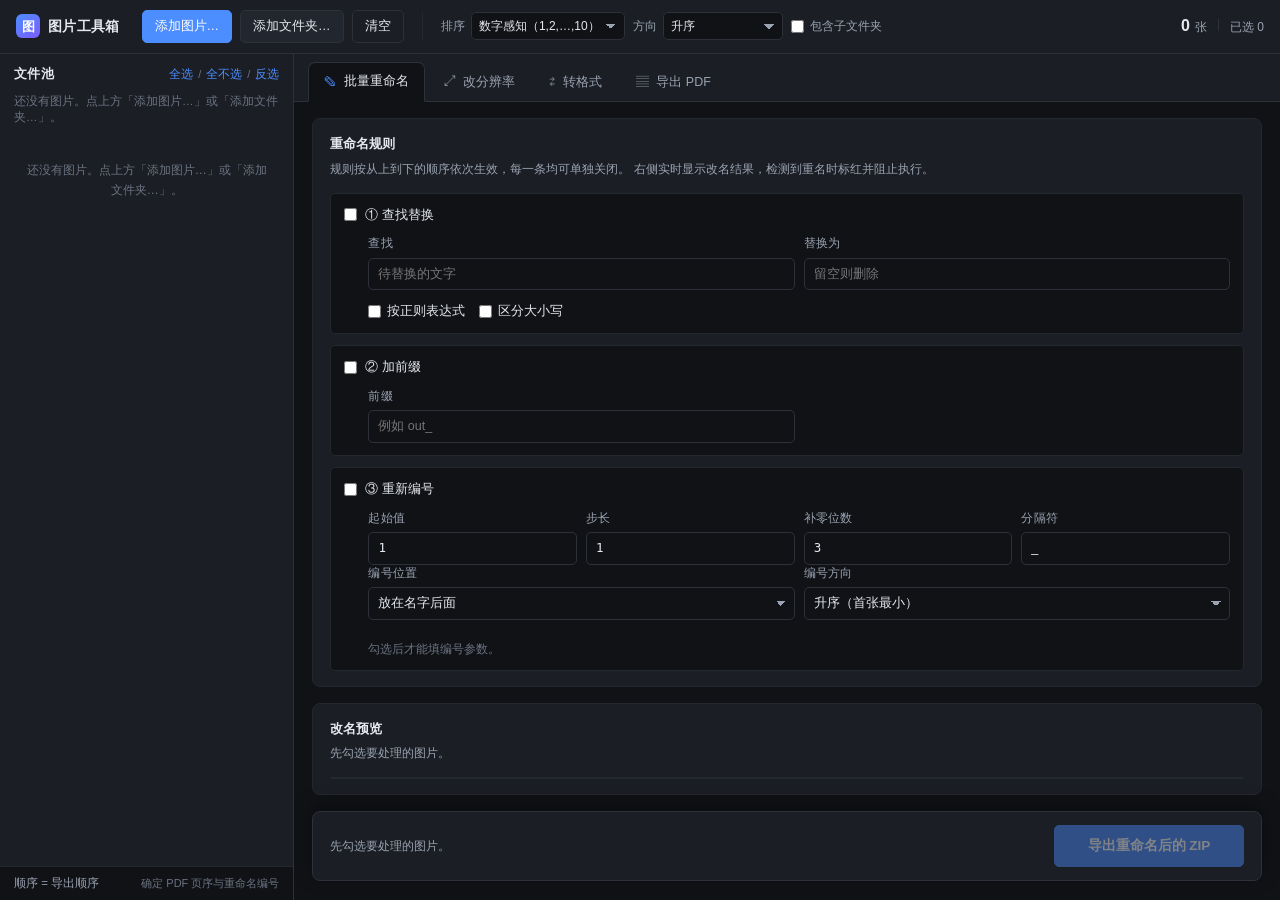
<file: index.html>
<!DOCTYPE html>
<html lang="zh-CN">
<head>
<meta charset="utf-8">
<meta name="viewport" content="width=device-width, initial-scale=1">
<title>图片工具箱 · 重命名 / 改分辨率 / 转格式 / 导出 PDF</title>
<link rel="stylesheet" href="css/style.css">
</head>
<body>

<header class="topbar">
  <div class="brand">
    <span class="brand-mark">图</span>
    <span class="brand-text">图片工具箱</span>
  </div>

  <div class="topbar-actions">
    <button id="btn-add-files" class="btn btn-primary" type="button">添加图片…</button>
    <button id="btn-add-folder" class="btn" type="button">添加文件夹…</button>
    <button id="btn-clear" class="btn btn-ghost" type="button">清空</button>
  </div>

  <div class="topbar-sort">
    <label class="field-inline">
      <span class="field-label">排序</span>
      <select id="sel-sort" class="input input-sm">
        <option value="natural">数字感知（1,2,…,10）</option>
        <option value="lex">字典序</option>
        <option value="manual">手动排序</option>
      </select>
    </label>
    <label class="field-inline">
      <span class="field-label">方向</span>
      <select id="sel-order" class="input input-sm">
        <option value="asc">升序</option>
        <option value="desc">降序</option>
      </select>
    </label>
    <label class="check-inline" title="勾选后，添加文件夹时将同时导入子文件夹中的图片">
      <input type="checkbox" id="chk-recursive">
      <span>包含子文件夹</span>
    </label>
  </div>

  <div class="topbar-stat">
    <span id="stat-count" class="stat-strong">0</span>
    <span class="stat-dim">张</span>
    <span class="stat-sep"></span>
    <span id="stat-selected" class="stat-dim">已选 0</span>
  </div>
</header>

<!-- 隐藏的原生文件选择控件：纯下载模式，全程不碰磁盘 -->
<input type="file" id="file-picker" accept="image/*,.png,.jpg,.jpeg,.webp,.bmp,.gif" multiple hidden>
<input type="file" id="folder-picker" webkitdirectory directory multiple hidden>

<main class="workspace">

  <!-- ── 左栏：文件池（四个分区共用同一批图） ──────────────────── -->
  <aside class="panel panel-pool">
    <div class="panel-head">
      <h2 class="panel-title">文件池</h2>
      <div class="panel-head-actions">
        <button id="btn-select-all" class="link-btn" type="button">全选</button>
        <span class="link-sep">/</span>
        <button id="btn-select-none" class="link-btn" type="button">全不选</button>
        <span class="link-sep">/</span>
        <button id="btn-select-invert" class="link-btn" type="button">反选</button>
      </div>
    </div>

    <div class="panel-subhead">
      <span id="pool-hint" class="hint">还没有图片。点上方「添加图片…」或「添加文件夹…」。</span>
      <button id="btn-reset-order" class="link-btn is-hidden" type="button">还原排序</button>
    </div>

    <div class="pool-list" id="pool-list" tabindex="0" aria-label="图片列表，可拖动 ≡ 或按上下方向键调整顺序"></div>

    <div class="panel-foot">
      <span class="foot-label">顺序 = 导出顺序</span>
      <span class="foot-dim">确定 PDF 页序与重命名编号</span>
    </div>
  </aside>

  <!-- ── 右侧：四个互不干扰的功能分区 ──────────────────────────── -->
  <section class="panel panel-main">

    <nav class="tabs" role="tablist">
      <button class="tab is-active" type="button" role="tab" data-tab="shell">
        <span class="tab-icon">✎</span><span class="tab-name">批量重命名</span>
      </button>
      <button class="tab" type="button" role="tab" data-tab="resize">
        <span class="tab-icon">⤢</span><span class="tab-name">改分辨率</span>
      </button>
      <button class="tab" type="button" role="tab" data-tab="format">
        <span class="tab-icon">⇄</span><span class="tab-name">转格式</span>
      </button>
      <button class="tab" type="button" role="tab" data-tab="pdf">
        <span class="tab-icon">▤</span><span class="tab-name">导出 PDF</span>
      </button>
      <div class="tab-hint" id="tab-hint"></div>
    </nav>

    <div class="tab-body">

      <!-- ═══ 分区一：批量重命名 ═══════════════════════════════ -->
      <div class="tab-panel is-active" data-panel="shell">
        <div class="sec">
          <h3 class="sec-title">重命名规则</h3>
          <p class="sec-desc">
            规则按从上到下的顺序依次生效，每一条均可单独关闭。
            右侧实时显示改名结果，检测到重名时标红并阻止执行。
          </p>

          <div class="rule">
            <label class="check-inline rule-head">
              <input type="checkbox" id="rn-replace-on">
              <span class="rule-name">① 查找替换</span>
            </label>
            <div class="rule-body">
              <div class="grid-2">
                <label class="field">
                  <span class="field-label">查找</span>
                  <input type="text" id="rn-find" class="input" placeholder="待替换的文字">
                </label>
                <label class="field">
                  <span class="field-label">替换为</span>
                  <input type="text" id="rn-replace" class="input" placeholder="留空则删除">
                </label>
              </div>
              <div class="radio-row">
                <label class="radio-pill"><input type="checkbox" id="rn-regex"><span>按正则表达式</span></label>
                <label class="radio-pill"><input type="checkbox" id="rn-case"><span>区分大小写</span></label>
              </div>
            </div>
          </div>

          <div class="rule">
            <label class="check-inline rule-head">
              <input type="checkbox" id="rn-prefix-on">
              <span class="rule-name">② 加前缀</span>
            </label>
            <div class="rule-body">
              <div class="grid-2">
                <label class="field">
                  <span class="field-label">前缀</span>
                  <input type="text" id="rn-prefix" class="input" placeholder="例如 out_">
                </label>
              </div>
            </div>
          </div>

          <div class="rule">
            <label class="check-inline rule-head">
              <input type="checkbox" id="rn-number-on">
              <span class="rule-name">③ 重新编号</span>
            </label>
            <div class="rule-body">
              <div class="grid-4">
                <label class="field">
                  <span class="field-label">起始值</span>
                  <input type="number" id="rn-start" class="input" value="1" min="0">
                </label>
                <label class="field">
                  <span class="field-label">步长</span>
                  <input type="number" id="rn-step" class="input" value="1" min="1">
                </label>
                <label class="field">
                  <span class="field-label">补零位数</span>
                  <input type="number" id="rn-pad" class="input" value="3" min="1" max="12">
                </label>
                <label class="field">
                  <span class="field-label">分隔符</span>
                  <input type="text" id="rn-sep" class="input" value="_">
                </label>
              </div>
              <div class="grid-2">
                <label class="field">
                  <span class="field-label">编号位置</span>
                  <select id="rn-pos" class="input">
                    <option value="suffix">放在名字后面</option>
                    <option value="prefix">放在名字前面</option>
                  </select>
                </label>
                <label class="field">
                  <span class="field-label">编号方向</span>
                  <select id="rn-order" class="input">
                    <option value="asc">升序（首张最小）</option>
                    <option value="desc">降序（首张最大）</option>
                  </select>
                </label>
              </div>
              <p class="sec-hint" id="rn-number-preview"></p>
            </div>
          </div>
        </div>

        <div class="sec">
          <h3 class="sec-title">改名预览</h3>
          <p class="sec-desc" id="rn-summary">先勾选要处理的图片。</p>
          <div class="rename-preview" id="rn-preview"></div>
        </div>

        <div class="run-bar">
          <div class="run-status" id="rn-status">先勾选要处理的图片。</div>
          <button class="btn btn-run" type="button" id="rn-run" disabled>导出重命名后的 ZIP</button>
        </div>
      </div>

      <!-- ═══ 分区二：改分辨率 ═════════════════════════════════ -->
      <div class="tab-panel" data-panel="resize">
        <div class="sec">
          <h3 class="sec-title">缩放方式</h3>
          <p class="sec-desc">
            仅可填写一个方向，另一方向按原比例计算——因此输出的宽高比必然与原图一致，不会发生拉伸变形。
          </p>

          <div class="radio-row">
            <label class="radio-pill">
              <input type="radio" name="rs-mode" value="width" checked><span>按宽度</span>
            </label>
            <label class="radio-pill">
              <input type="radio" name="rs-mode" value="height"><span>按高度</span>
            </label>
            <label class="radio-pill">
              <input type="radio" name="rs-mode" value="percent"><span>按百分比</span>
            </label>
          </div>

          <div class="input-row rs-value-row">
            <input type="number" id="rs-value" class="input" value="1920" min="1">
            <span class="unit-tag" id="rs-unit">px</span>
          </div>

          <div class="preset-row" id="rs-presets"></div>

          <p class="sec-hint" id="rs-hint"></p>

          <label class="check-block">
            <input type="checkbox" id="rs-upscale">
            <span class="check-text">允许将小于目标的图片放大</span>
          </label>
          <p class="sec-hint">默认关闭：将 800px 的图片放大到 1920px 只会降低清晰度，故保持原尺寸。</p>
        </div>

        <div class="run-bar">
          <div class="run-status" id="rs-status">先勾选要处理的图片。</div>
          <button class="btn btn-run" type="button" id="rs-run" disabled>导出缩放后的 ZIP</button>
        </div>
      </div>

      <!-- ═══ 分区三：转格式 ═══════════════════════════════════ -->
      <div class="tab-panel" data-panel="format">
        <div class="sec">
          <h3 class="sec-title">输出格式</h3>
          <div class="preset-row" id="fm-formats"></div>

          <label class="field fm-quality">
            <span class="field-label">质量</span>
            <div class="input-row">
              <input type="number" id="fm-quality" class="input" value="92" min="1" max="100">
              <span class="unit-tag">%</span>
            </div>
          </label>
          <p class="sec-hint" id="fm-hint"></p>
        </div>

        <div class="sec">
          <h3 class="sec-title">文件后缀</h3>
          <label class="check-block">
            <input type="checkbox" id="fm-keep-ext" checked>
            <span class="check-text">自动把后缀换成新格式（.jpg / .png / .webp）</span>
          </label>
          <p class="sec-hint">关闭后，ZIP 中的文件名保持原后缀，内容仍为转换后的格式。</p>
        </div>

        <div class="run-bar">
          <div class="run-status" id="fm-status">先勾选要处理的图片。</div>
          <button class="btn btn-run" type="button" id="fm-run" disabled>导出转换后的 ZIP</button>
        </div>
      </div>

      <!-- ═══ 分区四：导出 PDF ═════════════════════════════════ -->
      <div class="tab-panel" data-panel="pdf">
        <div class="sec">
          <h3 class="sec-title">合并为 PDF</h3>
          <p class="sec-desc">
            一图一页，<strong>页面尺寸 = 图片像素尺寸</strong>（1 像素 = 1 点），与原 png2pdf 的输出一致。
            页序即左栏列表的顺序。
          </p>

          <div class="notice">
            <strong>此处导出的是原图</strong>，不受「改分辨率」「转格式」两个分区的影响——四个分区互不干扰。
            所有图片均先解码，再重新编码为<strong>基线 JPEG</strong> 后内嵌：该路径的 PDF 兼容性最佳，
            可规避自行解析 PNG 时引入的风险。代价是 JPEG 有轻微画质损失。
          </div>

          <label class="check-block">
            <input type="checkbox" id="pdf-uniform" checked>
            <span class="check-text">统一页面宽度：均按最宽一张的宽度等比缩放</span>
          </label>
          <p class="sec-hint" id="pdf-uniform-hint">
            勾选后各页等宽，窄图放大、宽图保持不变，均不会变形。取消勾选则每页各按自身的原图尺寸。
          </p>

          <label class="field">
            <span class="field-label">输出文件名</span>
            <div class="input-row">
              <input type="text" id="pdf-name" class="input" placeholder="留空则自动命名">
              <span class="ext-tag">.pdf</span>
            </div>
          </label>

          <label class="check-block">
            <input type="checkbox" id="pdf-stamp" checked>
            <span class="check-text">自动命名时带上时间戳</span>
          </label>
          <p class="sec-hint" id="pdf-name-hint">仅影响上方输入框留空时的自动命名；已填写文件名时以填写内容为准。</p>
        </div>

        <div class="sec">
          <h3 class="sec-title">将写入的页面</h3>
          <p class="sec-desc" id="pdf-summary">先勾选要合并的图片。</p>
          <div class="page-list" id="pdf-pages"></div>
        </div>

        <div class="run-bar">
          <div class="run-status" id="pdf-status">先勾选要合并的图片。</div>
          <button class="btn btn-run" type="button" id="pdf-run" disabled>合并为 PDF</button>
        </div>
      </div>

    </div><!-- /tab-body -->

    <div class="progress-wrap is-hidden" id="progress-wrap">
      <div class="progress-bar"><div class="progress-fill" id="progress-fill"></div></div>
      <div class="progress-meta">
        <span id="progress-text" class="progress-text">准备中…</span>
        <button id="btn-cancel" class="btn btn-ghost btn-xs" type="button">取消</button>
      </div>
    </div>

    <div id="result-box" class="result-box is-hidden"></div>

  </section>
</main>

<div class="toast-host" id="toast-host" aria-live="polite"></div>

<!-- 基础工具：无依赖，必须先加载 -->
<script src="js/util.js"></script>
<script src="js/pdfwriter.js"></script>
<script src="js/zipwriter.js"></script>
<!-- 业务模块 -->
<script src="js/state.js"></script>
<script src="js/rename.js"></script>
<script src="js/transform.js"></script>
<script src="js/worker-source.js"></script>
<script src="js/workerhost.js"></script>
<script src="js/pdf.js"></script>
<script src="js/pool.js"></script>
<script src="js/sections.js"></script>
<script src="js/exporter.js"></script>
<script src="js/app.js"></script>
</body>
</html>
</file>
<file: css/style.css>
/* ============================================================
   图片工具箱 · 深色三栏工作台
   纯 CSS，无框架、无外链字体，离线可用
   ============================================================ */

:root {
  --bg:          #14161a;
  --bg-panel:    #1b1e24;
  --bg-sunken:   #101216;
  --bg-raised:   #22262e;
  --bg-hover:    #2a2f38;
  --bg-active:   #313846;

  --border:      #2c313a;
  --border-soft: #24282f;
  --border-focus:#4c8dff;

  --text:        #e6e9ef;
  --text-dim:    #9aa3b2;
  --text-faint:  #6b7382;

  --accent:      #4c8dff;
  --accent-hi:   #6ba1ff;
  --accent-dim:  #2b4d8a;
  --ok:          #3fbf7f;
  --warn:        #e0a33e;
  --danger:      #ef5f5f;

  --radius:      8px;
  --radius-sm:   5px;
  --shadow:      0 8px 28px rgba(0, 0, 0, .45);

  --mono: ui-monospace, "Cascadia Mono", Consolas, "SF Mono", Menlo, monospace;
  --sans: -apple-system, "Segoe UI", "Microsoft YaHei", "PingFang SC",
          "Hiragino Sans GB", Roboto, "Helvetica Neue", Arial, sans-serif;
}

* { box-sizing: border-box; }

html, body {
  height: 100%;
  margin: 0;
}

body {
  display: flex;
  flex-direction: column;
  background: var(--bg);
  color: var(--text);
  font: 13px/1.5 var(--sans);
  overflow: hidden;
  -webkit-font-smoothing: antialiased;
}

/* ── 顶部工具栏 ─────────────────────────────────────────────── */

.topbar {
  flex: 0 0 auto;
  display: flex;
  align-items: center;
  gap: 18px;
  padding: 10px 16px;
  background: var(--bg-panel);
  border-bottom: 1px solid var(--border);
}

.brand {
  display: flex;
  align-items: center;
  gap: 8px;
  padding-right: 4px;
}

.brand-mark {
  display: grid;
  place-items: center;
  width: 24px;
  height: 24px;
  border-radius: 6px;
  background: linear-gradient(140deg, var(--accent), #7c5cff);
  color: #fff;
  font-size: 13px;
  font-weight: 700;
}

.brand-text {
  font-size: 14px;
  font-weight: 600;
  letter-spacing: .3px;
  white-space: nowrap;
}

.topbar-actions,
.topbar-sort {
  display: flex;
  align-items: center;
  gap: 8px;
}

.topbar-sort {
  padding-left: 18px;
  border-left: 1px solid var(--border-soft);
}

.topbar-stat {
  margin-left: auto;
  display: flex;
  align-items: baseline;
  gap: 5px;
  white-space: nowrap;
}

.stat-strong { font-size: 16px; font-weight: 600; color: var(--text); }
.stat-dim    { color: var(--text-dim); font-size: 12px; }
.stat-sep    { width: 1px; height: 12px; background: var(--border); margin: 0 6px; }

/* ── 通用控件 ───────────────────────────────────────────────── */

.btn {
  appearance: none;
  border: 1px solid var(--border);
  background: var(--bg-raised);
  color: var(--text);
  font: inherit;
  font-size: 12.5px;
  padding: 6px 12px;
  border-radius: var(--radius-sm);
  cursor: pointer;
  white-space: nowrap;
  transition: background .12s, border-color .12s, color .12s;
}

.btn:hover:not(:disabled) { background: var(--bg-hover); border-color: #3a4150; }
.btn:active:not(:disabled) { background: var(--bg-active); }
.btn:disabled { opacity: .45; cursor: not-allowed; }

.btn-primary {
  background: var(--accent);
  border-color: var(--accent);
  color: #fff;
  font-weight: 500;
}
.btn-primary:hover:not(:disabled) { background: var(--accent-hi); border-color: var(--accent-hi); }

.btn-ghost { background: transparent; }
.btn-ghost:hover:not(:disabled) { background: var(--bg-hover); }

.btn-xs { padding: 3px 9px; font-size: 11.5px; }

.link-btn {
  appearance: none;
  border: 0;
  background: none;
  padding: 0;
  color: var(--accent);
  font: inherit;
  font-size: 12px;
  cursor: pointer;
}
.link-btn:hover { color: var(--accent-hi); text-decoration: underline; }
.link-btn.is-danger { color: var(--danger); }
.link-sep { color: var(--text-faint); font-size: 11px; }

.input {
  appearance: none;
  width: 100%;
  background: var(--bg-sunken);
  border: 1px solid var(--border);
  border-radius: var(--radius-sm);
  color: var(--text);
  font: inherit;
  font-size: 12.5px;
  padding: 6px 9px;
  transition: border-color .12s, box-shadow .12s;
}
.input:focus {
  outline: none;
  border-color: var(--border-focus);
  box-shadow: 0 0 0 2px rgba(76, 141, 255, .18);
}
.input:disabled { opacity: .5; cursor: not-allowed; }
.input-sm { padding: 4px 7px; font-size: 12px; }
.input[type="number"] { font-family: var(--mono); }

select.input {
  background-image: linear-gradient(45deg, transparent 50%, var(--text-dim) 50%),
                    linear-gradient(135deg, var(--text-dim) 50%, transparent 50%);
  background-position: calc(100% - 13px) 52%, calc(100% - 8px) 52%;
  background-size: 5px 5px, 5px 5px;
  background-repeat: no-repeat;
  padding-right: 24px;
  cursor: pointer;
}

.field { display: block; margin-bottom: 12px; }
.field:last-child { margin-bottom: 0; }

.field-label {
  display: block;
  margin-bottom: 5px;
  color: var(--text-dim);
  font-size: 11.5px;
  letter-spacing: .2px;
}

.field-inline {
  display: flex;
  align-items: center;
  gap: 6px;
}
.field-inline .field-label { margin: 0; white-space: nowrap; }
.field-inline .input { width: auto; min-width: 120px; }

.input-row { display: flex; align-items: stretch; gap: 6px; }
.input-row .input { flex: 1 1 auto; min-width: 0; }
.input-row .input-sm { flex: 0 0 auto; }

.field-hint {
  margin: 5px 0 0;
  color: var(--text-faint);
  font-size: 11.5px;
  line-height: 1.45;
}

.check-inline {
  display: inline-flex;
  align-items: center;
  gap: 6px;
  color: var(--text-dim);
  font-size: 12px;
  cursor: pointer;
  user-select: none;
}
.check-inline input { accent-color: var(--accent); margin: 0; cursor: pointer; }
.check-block { display: flex; align-items: center; gap: 7px; margin-bottom: 9px; }
.check-block:last-child { margin-bottom: 0; }
.check-block .check-text { color: var(--text); font-size: 12.5px; }

.radio-row { display: flex; flex-wrap: wrap; gap: 14px; }

.radio-pill {
  display: inline-flex;
  align-items: center;
  gap: 6px;
  font-size: 12.5px;
  color: var(--text);
  cursor: pointer;
  user-select: none;
}
.radio-pill input { accent-color: var(--accent); margin: 0; }
.radio-pill.is-disabled { opacity: .45; cursor: not-allowed; }

/* ── 工作区三栏 ─────────────────────────────────────────────── */

.workspace {
  flex: 1 1 auto;
  display: grid;
  grid-template-columns: minmax(250px, 23%) minmax(420px, 1fr);
  min-height: 0;
  overflow: hidden;
}

.panel {
  display: flex;
  flex-direction: column;
  min-width: 0;
  min-height: 0;
  background: var(--bg-panel);
  overflow: hidden;
}

.panel-pool   { border-right: 1px solid var(--border); }

.panel-head {
  flex: 0 0 auto;
  display: flex;
  align-items: center;
  gap: 8px;
  padding: 11px 14px 9px;
}

.panel-title {
  margin: 0;
  font-size: 12.5px;
  font-weight: 600;
  letter-spacing: .4px;
  color: var(--text);
}

.panel-head-actions { margin-left: auto; display: flex; gap: 5px; align-items: center; }
.panel-head-note { margin-left: auto; color: var(--text-faint); font-size: 11px; }

.panel-subhead {
  flex: 0 0 auto;
  display: flex;
  align-items: center;
  gap: 8px;
  padding: 0 14px 9px;
  min-height: 18px;
}

.hint { color: var(--text-faint); font-size: 11.5px; line-height: 1.4; }

.panel-foot {
  flex: 0 0 auto;
  display: flex;
  align-items: center;
  gap: 8px;
  padding: 8px 14px;
  border-top: 1px solid var(--border-soft);
  background: var(--bg-sunken);
}
.foot-label { color: var(--text-dim); font-size: 11.5px; }
.foot-dim   { color: var(--text-faint); font-size: 11px; margin-left: auto; }

.is-hidden { display: none !important; }

/* ── 左栏：文件池列表 ───────────────────────────────────────── */

.pool-list {
  flex: 1 1 auto;
  overflow-y: auto;
  overflow-x: hidden;
  padding: 0 8px 8px;
  outline: none;
}

.pool-list.is-dragover {
  background: rgba(76, 141, 255, .06);
  box-shadow: inset 0 0 0 1px var(--accent-dim);
}

.pool-empty {
  padding: 26px 14px;
  text-align: center;
  color: var(--text-faint);
  font-size: 12px;
  line-height: 1.7;
}

.pool-item {
  display: flex;
  align-items: center;
  gap: 8px;
  padding: 5px 7px;
  border-radius: var(--radius-sm);
  border: 1px solid transparent;
  cursor: default;
  user-select: none;
}
.pool-item:hover { background: var(--bg-hover); }
.pool-item.is-current { background: var(--bg-active); border-color: var(--accent-dim); }
.pool-item.is-off { opacity: .45; }
.pool-item.is-dragging { opacity: .4; }

.pool-item.is-drop-before { box-shadow: inset 0 2px 0 0 var(--accent); }
.pool-item.is-drop-after  { box-shadow: inset 0 -2px 0 0 var(--accent); }

.pool-check {
  flex: 0 0 auto;
  accent-color: var(--accent);
  margin: 0;
  cursor: pointer;
}

.pool-thumb {
  flex: 0 0 auto;
  width: 30px;
  height: 30px;
  border-radius: 4px;
  background: var(--bg-sunken);
  border: 1px solid var(--border-soft);
  object-fit: cover;
  display: block;
}

.pool-thumb-ph {
  display: grid;
  place-items: center;
  font-size: 9px;
  color: var(--text-faint);
  font-family: var(--mono);
  text-transform: uppercase;
}

.pool-main { flex: 1 1 auto; min-width: 0; }

.pool-name {
  font-size: 12px;
  color: var(--text);
  white-space: nowrap;
  overflow: hidden;
  text-overflow: ellipsis;
}

.pool-name.is-renamed { color: var(--accent-hi); }

.pool-meta {
  margin-top: 1px;
  font-size: 10.5px;
  color: var(--text-faint);
  font-family: var(--mono);
  white-space: nowrap;
  overflow: hidden;
  text-overflow: ellipsis;
}

/* 重命名后输出时用的名字 */
.pool-meta.is-out { color: var(--accent-hi); opacity: .8; }

.pool-seq {
  flex: 0 0 auto;
  min-width: 20px;
  text-align: right;
  font-family: var(--mono);
  font-size: 10.5px;
  color: var(--text-faint);
}

.pool-grip {
  flex: 0 0 auto;
  width: 14px;
  text-align: center;
  color: var(--text-faint);
  cursor: grab;
  font-size: 12px;
  line-height: 1;
  letter-spacing: -1px;
}
.pool-grip:active { cursor: grabbing; }
.pool-grip:hover { color: var(--text-dim); }

.pool-more {
  padding: 7px 10px;
  color: var(--text-faint);
  font-size: 11.5px;
  text-align: center;
  border-top: 1px dashed var(--border-soft);
  margin-top: 6px;
}

/* 拖动排序时的浮动预览：放大图 + 文件名 + 原序号 */
.pool-drag-ghost {
  position: fixed;
  left: 0;
  top: 0;
  z-index: 4000;
  width: 138px;
  padding: 8px;
  border-radius: 10px;
  background: rgba(27, 30, 36, .97);
  border: 1px solid var(--accent-dim);
  box-shadow: 0 12px 34px rgba(0, 0, 0, .6);
  pointer-events: none;
  user-select: none;
  will-change: transform;
}

.pool-drag-frame {
  position: relative;
  width: 120px;
  height: 120px;
  display: grid;
  place-items: center;
  overflow: hidden;
  border-radius: 6px;
  background: var(--bg-sunken);
  border: 1px solid var(--border-soft);
}

.pool-drag-thumb {
  display: block;
  width: 100%;
  height: 100%;
}

.pool-drag-ph {
  color: var(--text-faint);
  font-family: var(--mono);
  font-size: 13px;
  text-transform: uppercase;
}

.pool-drag-seq {
  position: absolute;
  top: 5px;
  left: 5px;
  min-width: 18px;
  padding: 1px 5px;
  border-radius: 999px;
  background: rgba(12, 14, 17, .82);
  border: 1px solid rgba(255, 255, 255, .12);
  color: var(--text-dim);
  font-family: var(--mono);
  font-size: 10.5px;
  line-height: 1.5;
  text-align: center;
}

.pool-drag-name {
  margin-top: 7px;
  max-width: 120px;
  color: var(--text);
  font-size: 11.5px;
  line-height: 1.35;
  text-align: center;
  white-space: nowrap;
  overflow: hidden;
  text-overflow: ellipsis;
}

/* ── 中栏：操作队列 ─────────────────────────────────────────── */

.step-list {
  flex: 1 1 auto;
  overflow-y: auto;
  padding: 0 10px 4px;
}

.step-empty {
  padding: 22px 12px;
  text-align: center;
  color: var(--text-faint);
  font-size: 12px;
  line-height: 1.7;
}

.step-card {
  position: relative;
  display: flex;
  align-items: flex-start;
  gap: 8px;
  margin-bottom: 7px;
  padding: 9px 10px;
  background: var(--bg-raised);
  border: 1px solid var(--border-soft);
  border-radius: var(--radius);
  cursor: pointer;
  transition: border-color .12s, background .12s;
}
.step-card:hover { background: var(--bg-hover); }
.step-card.is-active {
  border-color: var(--accent);
  background: var(--bg-hover);
  box-shadow: 0 0 0 1px rgba(76, 141, 255, .25);
}
.step-card.is-off { opacity: .5; }
.step-card.is-dragging { opacity: .4; }
.step-card.is-drop-before { box-shadow: inset 0 3px 0 0 var(--accent); }
.step-card.is-drop-after  { box-shadow: inset 0 -3px 0 0 var(--accent); }

.step-grip {
  flex: 0 0 auto;
  color: var(--text-faint);
  cursor: grab;
  font-size: 13px;
  line-height: 1.2;
  letter-spacing: -1px;
  padding: 1px 0;
}
.step-grip:active { cursor: grabbing; }

.step-body { flex: 1 1 auto; min-width: 0; }

.step-row1 {
  display: flex;
  align-items: center;
  gap: 6px;
}

.step-index {
  flex: 0 0 auto;
  display: grid;
  place-items: center;
  width: 17px;
  height: 17px;
  border-radius: 50%;
  background: var(--bg-sunken);
  border: 1px solid var(--border);
  color: var(--text-dim);
  font-family: var(--mono);
  font-size: 10px;
}
.step-card.is-active .step-index { background: var(--accent); border-color: var(--accent); color: #fff; }

.step-icon { flex: 0 0 auto; font-size: 12px; }

.step-name {
  flex: 1 1 auto;
  min-width: 0;
  font-size: 12.5px;
  font-weight: 500;
  white-space: nowrap;
  overflow: hidden;
  text-overflow: ellipsis;
}

.step-summary {
  margin: 3px 0 0 23px;
  color: var(--text-faint);
  font-size: 11px;
  font-family: var(--mono);
  white-space: nowrap;
  overflow: hidden;
  text-overflow: ellipsis;
}

.step-toggle { flex: 0 0 auto; accent-color: var(--accent); cursor: pointer; margin: 2px 0 0; }

.step-remove {
  flex: 0 0 auto;
  appearance: none;
  border: 0;
  background: none;
  color: var(--text-faint);
  cursor: pointer;
  font-size: 14px;
  line-height: 1;
  padding: 1px 2px;
  border-radius: 3px;
}
.step-remove:hover { color: var(--danger); background: rgba(239, 95, 95, .12); }

.step-add {
  flex: 0 0 auto;
  padding: 8px 10px 4px;
  border-top: 1px solid var(--border-soft);
}

.step-add-label {
  display: block;
  margin-bottom: 6px;
  color: var(--text-faint);
  font-size: 11px;
}

.step-add-btns { display: flex; flex-wrap: wrap; gap: 6px; }

.btn-add {
  background: transparent;
  border-style: dashed;
  color: var(--text-dim);
  font-size: 12px;
  padding: 5px 10px;
}
.btn-add:hover:not(:disabled) { color: var(--accent-hi); border-color: var(--accent-dim); background: rgba(76, 141, 255, .07); }

/* ── 右栏 ───────────────────────────────────────────────────── */

.side-scroll {
  flex: 1 1 auto;
  overflow-y: auto;
  padding: 0 14px 14px;
}

.side-form { padding-bottom: 4px; }

.empty-note {
  margin: 0;
  padding: 12px 0;
  color: var(--text-faint);
  font-size: 12px;
  line-height: 1.65;
}

.form-section {
  padding: 11px 0;
  border-bottom: 1px solid var(--border-soft);
}
.form-section:last-child { border-bottom: 0; }

.form-section-title {
  margin: 0 0 9px;
  color: var(--text-dim);
  font-size: 11px;
  font-weight: 600;
  letter-spacing: .5px;
  text-transform: uppercase;
}

.grid-2 { display: grid; grid-template-columns: 1fr 1fr; gap: 9px; }

.unit-tag {
  flex: 0 0 auto;
  display: grid;
  place-items: center;
  min-width: 30px;
  padding: 0 7px;
  background: var(--bg-sunken);
  border: 1px solid var(--border);
  border-radius: var(--radius-sm);
  color: var(--text-faint);
  font-size: 11.5px;
}

.ext-tag {
  flex: 0 0 auto;
  display: grid;
  place-items: center;
  min-width: 48px;
  padding: 0 8px;
  background: var(--bg-sunken);
  border: 1px solid var(--border);
  border-radius: var(--radius-sm);
  color: var(--text-dim);
  font-family: var(--mono);
  font-size: 12px;
}

.preset-row { display: flex; flex-wrap: wrap; gap: 5px; margin-top: 7px; }

.chip {
  appearance: none;
  border: 1px solid var(--border);
  background: var(--bg-sunken);
  color: var(--text-dim);
  font: inherit;
  font-family: var(--mono);
  font-size: 11px;
  padding: 3px 8px;
  border-radius: 20px;
  cursor: pointer;
  transition: all .12s;
}
.chip:hover { color: var(--accent-hi); border-color: var(--accent-dim); background: rgba(76, 141, 255, .1); }
.chip.is-on { color: #fff; background: var(--accent); border-color: var(--accent); }

/* 实时预览卡 */

.preview-card {
  margin-top: 12px;
  background: var(--bg-sunken);
  border: 1px solid var(--border-soft);
  border-radius: var(--radius);
  overflow: hidden;
}

.preview-head {
  display: flex;
  align-items: center;
  gap: 8px;
  padding: 8px 12px;
  border-bottom: 1px solid var(--border-soft);
  background: var(--bg-raised);
}

.preview-title { margin: 0; font-size: 11.5px; font-weight: 600; color: var(--text-dim); letter-spacing: .3px; }

.preview-badge {
  margin-left: auto;
  padding: 1px 7px;
  border-radius: 20px;
  background: rgba(76, 141, 255, .15);
  color: var(--accent-hi);
  font-family: var(--mono);
  font-size: 10.5px;
}
.preview-badge.is-warn   { background: rgba(224, 163, 62, .16); color: var(--warn); }
.preview-badge.is-danger { background: rgba(239, 95, 95, .16); color: var(--danger); }
.preview-badge.is-ok     { background: rgba(63, 191, 127, .16); color: var(--ok); }

.preview-body { padding: 10px 12px; }

.preview-line {
  display: flex;
  gap: 8px;
  font-family: var(--mono);
  font-size: 11.5px;
  line-height: 1.75;
}
.preview-line .k { flex: 0 0 auto; color: var(--text-faint); min-width: 62px; }
.preview-line .v { flex: 1 1 auto; min-width: 0; color: var(--text); word-break: break-all; }
.preview-line .v.is-old { color: var(--text-dim); text-decoration: line-through; }
.preview-line .v.is-new { color: var(--accent-hi); }
.preview-line .v.is-warn { color: var(--warn); }
.preview-line .v.is-danger { color: var(--danger); }

.preview-arrow { color: var(--text-faint); }

.preview-conflicts {
  padding: 9px 12px;
  border-top: 1px solid var(--border-soft);
  background: rgba(239, 95, 95, .08);
  color: var(--danger);
  font-size: 11.5px;
  line-height: 1.6;
}
.preview-conflicts strong { font-weight: 600; }
.preview-conflicts ul { margin: 5px 0 0; padding-left: 17px; }
.preview-conflicts li { font-family: var(--mono); font-size: 11px; word-break: break-all; }

/* ── 输出区 ─────────────────────────────────────────────────── */

.output-box {
  flex: 0 0 auto;
  padding: 12px 14px 14px;
  border-top: 1px solid var(--border);
  background: var(--bg-raised);
  max-height: 62%;
  overflow-y: auto;
}

.output-title {
  margin: 0 0 9px;
  font-size: 11px;
  font-weight: 600;
  letter-spacing: .5px;
  text-transform: uppercase;
  color: var(--text-dim);
}

.seg {
  display: grid;
  grid-template-columns: 1fr 1fr;
  gap: 7px;
  margin-bottom: 12px;
}

.seg-item {
  position: relative;
  display: flex;
  align-items: flex-start;
  gap: 7px;
  padding: 8px 10px;
  background: var(--bg-sunken);
  border: 1px solid var(--border);
  border-radius: var(--radius-sm);
  cursor: pointer;
  transition: border-color .12s, background .12s;
}
.seg-item:hover { background: var(--bg-hover); }
.seg-item input { accent-color: var(--accent); margin: 2px 0 0; cursor: pointer; }
.seg-item:has(input:checked) {
  border-color: var(--accent);
  background: rgba(76, 141, 255, .1);
}
.seg-body { display: block; min-width: 0; }
.seg-name { display: block; font-size: 12.5px; color: var(--text); }
.seg-desc { display: block; margin-top: 1px; font-size: 10.5px; color: var(--text-faint); }

.pdf-note {
  margin-bottom: 11px;
  padding: 8px 10px;
  background: rgba(76, 141, 255, .08);
  border: 1px solid var(--accent-dim);
  border-radius: var(--radius-sm);
}
.pdf-note p { margin: 0; color: var(--text-dim); font-size: 11.5px; line-height: 1.65; }
.pdf-note strong { color: var(--text); font-weight: 600; }

.btn-run {
  width: 100%;
  padding: 10px;
  font-size: 13.5px;
  font-weight: 600;
  background: var(--accent);
  border-color: var(--accent);
  color: #fff;
}
.btn-run:hover:not(:disabled) { background: var(--accent-hi); border-color: var(--accent-hi); }

.output-status {
  margin-bottom: 9px;
  padding: 7px 9px;
  border-radius: var(--radius-sm);
  background: var(--bg-sunken);
  border: 1px solid var(--border-soft);
  color: var(--text-dim);
  font-size: 11.5px;
  line-height: 1.55;
  word-break: break-word;
}
.output-status.is-warn   { color: var(--warn);   border-color: rgba(224, 163, 62, .4); }
.output-status.is-danger { color: var(--danger); border-color: rgba(239, 95, 95, .4); }

.progress-wrap { margin-top: 11px; }

.progress-bar {
  height: 5px;
  border-radius: 3px;
  background: var(--bg-sunken);
  border: 1px solid var(--border-soft);
  overflow: hidden;
}

.progress-fill {
  height: 100%;
  width: 0;
  background: linear-gradient(90deg, var(--accent), #7c5cff);
  transition: width .15s linear;
}

.progress-meta {
  display: flex;
  align-items: center;
  gap: 8px;
  margin-top: 6px;
}

.progress-text {
  flex: 1 1 auto;
  min-width: 0;
  color: var(--text-dim);
  font-size: 11.5px;
  font-family: var(--mono);
  white-space: nowrap;
  overflow: hidden;
  text-overflow: ellipsis;
}

.result-box {
  margin-top: 11px;
  padding: 9px 11px;
  border-radius: var(--radius-sm);
  font-size: 12px;
  line-height: 1.6;
}
.result-box.is-ok     { background: rgba(63, 191, 127, .1);  border: 1px solid rgba(63, 191, 127, .35); color: #b6f0d2; }
.result-box.is-warn   { background: rgba(224, 163, 62, .1);  border: 1px solid rgba(224, 163, 62, .35); color: #f4d9a6; }
.result-box.is-danger { background: rgba(239, 95, 95, .1);   border: 1px solid rgba(239, 95, 95, .35);  color: #f8bcbc; }

.result-box .result-title { font-weight: 600; }
.result-box .result-sub { margin-top: 3px; color: var(--text-dim); font-size: 11.5px; }
.result-box ul { margin: 6px 0 0; padding-left: 17px; font-family: var(--mono); font-size: 11px; }
.result-box li { word-break: break-all; }

/* ── Toast ──────────────────────────────────────────────────── */

.toast-host {
  position: fixed;
  right: 16px;
  bottom: 16px;
  z-index: 50;
  display: flex;
  flex-direction: column;
  gap: 8px;
  align-items: flex-end;
  pointer-events: none;
}

.toast {
  max-width: 380px;
  padding: 9px 13px;
  background: var(--bg-raised);
  border: 1px solid var(--border);
  border-left: 3px solid var(--accent);
  border-radius: var(--radius-sm);
  box-shadow: var(--shadow);
  color: var(--text);
  font-size: 12px;
  line-height: 1.5;
  animation: toast-in .16s ease-out;
}
.toast.is-warn   { border-left-color: var(--warn); }
.toast.is-danger { border-left-color: var(--danger); }
.toast.is-ok     { border-left-color: var(--ok); }

@keyframes toast-in {
  from { opacity: 0; transform: translateY(6px); }
  to   { opacity: 1; transform: none; }
}

/* ── 滚动条 ─────────────────────────────────────────────────── */

.pool-list::-webkit-scrollbar,
.side-scroll::-webkit-scrollbar,
.tab-body::-webkit-scrollbar,
.rename-preview::-webkit-scrollbar,
.page-list::-webkit-scrollbar,
.panel-main > .result-box::-webkit-scrollbar { width: 9px; }

.pool-list::-webkit-scrollbar-thumb,
.side-scroll::-webkit-scrollbar-thumb,
.tab-body::-webkit-scrollbar-thumb,
.rename-preview::-webkit-scrollbar-thumb,
.page-list::-webkit-scrollbar-thumb,
.panel-main > .result-box::-webkit-scrollbar-thumb {
  background: #363c48;
  border-radius: 5px;
  border: 2px solid transparent;
  background-clip: padding-box;
}
.pool-list::-webkit-scrollbar-thumb:hover,
.side-scroll::-webkit-scrollbar-thumb:hover,
.tab-body::-webkit-scrollbar-thumb:hover,
.rename-preview::-webkit-scrollbar-thumb:hover,
.page-list::-webkit-scrollbar-thumb:hover,
.panel-main > .result-box::-webkit-scrollbar-thumb:hover { background: #454d5c; background-clip: padding-box; }

.pool-list::-webkit-scrollbar-track,
.side-scroll::-webkit-scrollbar-track,
.tab-body::-webkit-scrollbar-track,
.rename-preview::-webkit-scrollbar-track,
.page-list::-webkit-scrollbar-track,
.panel-main > .result-box::-webkit-scrollbar-track { background: transparent; }

/* ============================================================
   分区式工作台（替代原来的三栏流水线）
   ============================================================ */

.panel-main {
  display: flex;
  flex-direction: column;
  min-width: 0;
  min-height: 0;
  overflow: hidden;
}

/* ── 分区标签栏 ─────────────────────────────────────────────── */

.tabs {
  flex: 0 0 auto;
  display: flex;
  align-items: center;
  gap: 2px;
  padding: 8px 14px 0;
  background: var(--bg-panel);
  border-bottom: 1px solid var(--border);
}

.tab {
  appearance: none;
  display: flex;
  align-items: center;
  gap: 7px;
  padding: 9px 15px 10px;
  border: 1px solid transparent;
  border-bottom: 0;
  border-radius: 7px 7px 0 0;
  background: transparent;
  color: var(--text-dim);
  font: inherit;
  font-size: 12.5px;
  cursor: pointer;
  margin-bottom: -1px;
  transition: color .12s, background .12s;
}
.tab:hover:not(:disabled) { color: var(--text); background: var(--bg-hover); }

.tab.is-active {
  color: var(--text);
  background: var(--bg-sunken);
  border-color: var(--border);
  border-bottom: 1px solid var(--bg-sunken);
  font-weight: 500;
}

.tab-icon { font-size: 13px; opacity: .85; }
.tab.is-active .tab-icon { color: var(--accent); opacity: 1; }

.tab-hint {
  margin-left: auto;
  padding-right: 2px;
  color: var(--text-faint);
  font-size: 11.5px;
  white-space: nowrap;
  overflow: hidden;
  text-overflow: ellipsis;
}

/* ── 分区内容 ───────────────────────────────────────────────── */

.tab-body {
  flex: 1 1 auto;
  min-height: 0;
  overflow-y: auto;
  background: var(--bg-sunken);
}

.tab-panel { display: none; padding: 16px 18px 20px; }
.tab-panel.is-active { display: block; }

.sec {
  margin-bottom: 16px;
  padding: 15px 17px;
  background: var(--bg-panel);
  border: 1px solid var(--border-soft);
  border-radius: var(--radius);
}

.sec-title {
  margin: 0 0 6px;
  font-size: 13px;
  font-weight: 600;
  color: var(--text);
}

.sec-desc {
  margin: 0 0 13px;
  color: var(--text-dim);
  font-size: 12px;
  line-height: 1.65;
}

.sec-hint {
  margin: 8px 0 0;
  color: var(--text-faint);
  font-size: 11.5px;
  line-height: 1.6;
}

.sec-desc strong, .notice strong { color: var(--text); font-weight: 600; }

.notice {
  margin: 0 0 14px;
  padding: 10px 12px;
  background: rgba(76, 141, 255, .08);
  border: 1px solid var(--accent-dim);
  border-radius: var(--radius-sm);
  color: var(--text-dim);
  font-size: 11.5px;
  line-height: 1.7;
}

.inline-alert {
  margin-top: 10px;
  padding: 9px 11px;
  background: rgba(239, 95, 95, .1);
  border: 1px solid rgba(239, 95, 95, .4);
  border-radius: var(--radius-sm);
  color: #f8bcbc;
  font-size: 12px;
  line-height: 1.65;
}
.inline-alert strong { font-weight: 600; }
.inline-alert ul { margin: 5px 0 0; padding-left: 17px; font-family: var(--mono); font-size: 11px; }
.inline-alert li { word-break: break-all; }

/* ── 规则块（重命名分区） ───────────────────────────────────── */

.rule {
  margin-bottom: 11px;
  padding: 12px 13px;
  background: var(--bg-sunken);
  border: 1px solid var(--border-soft);
  border-radius: var(--radius-sm);
}
.rule:last-child { margin-bottom: 0; }

.rule-head { display: flex; align-items: center; gap: 8px; }
.rule-name { color: var(--text); font-size: 12.5px; font-weight: 500; }
.rule-body { margin-top: 11px; padding-left: 24px; }
.rule-body .grid-2, .rule-body .grid-4 { margin-bottom: 0; }

.grid-4 {
  display: grid;
  grid-template-columns: repeat(4, 1fr);
  gap: 9px;
  margin-bottom: 9px;
}
.grid-4 .field { margin-bottom: 0; }

/* ── 改名预览 ───────────────────────────────────────────────── */

.rename-preview, .page-list {
  max-height: 300px;
  overflow-y: auto;
  border: 1px solid var(--border-soft);
  border-radius: var(--radius-sm);
  background: var(--bg-sunken);
}

.rename-rows, .page-rows { display: block; }

.rename-row, .page-row {
  display: flex;
  align-items: baseline;
  gap: 9px;
  padding: 5px 11px;
  border-bottom: 1px solid var(--border-soft);
  font-family: var(--mono);
  font-size: 11.5px;
}
.rename-row:last-child, .page-row:last-child { border-bottom: 0; }

.rename-idx, .page-idx {
  flex: 0 0 auto;
  min-width: 24px;
  text-align: right;
  color: var(--text-faint);
}

.rename-old, .page-name {
  flex: 0 0 auto;
  max-width: 44%;
  color: var(--text-dim);
  overflow: hidden;
  text-overflow: ellipsis;
  white-space: nowrap;
  text-decoration: line-through;
}
.page-name { text-decoration: none; color: var(--text); }

.rename-arrow { flex: 0 0 auto; color: var(--text-faint); }

.rename-new {
  flex: 1 1 auto;
  min-width: 0;
  color: var(--accent-hi);
  overflow: hidden;
  text-overflow: ellipsis;
  white-space: nowrap;
}

.page-size { margin-left: auto; color: var(--text-faint); }

/* ── 执行条 ─────────────────────────────────────────────────── */

.run-bar {
  position: sticky;
  bottom: 0;
  display: flex;
  align-items: center;
  gap: 14px;
  padding: 13px 17px;
  background: var(--bg-panel);
  border: 1px solid var(--border);
  border-radius: var(--radius);
  box-shadow: 0 -6px 20px rgba(0, 0, 0, .35);
}

.run-status {
  flex: 1 1 auto;
  min-width: 0;
  color: var(--text-dim);
  font-size: 12px;
  line-height: 1.55;
}
.run-status.is-warn { color: var(--warn); }
.run-status.is-danger { color: var(--danger); }

.run-bar .btn-run {
  flex: 0 0 auto;
  width: auto;
  min-width: 190px;
  padding: 10px 20px;
}

/* ── 进度与结果条（常驻在主区域底部） ───────────────────────── */

.panel-main > .progress-wrap {
  flex: 0 0 auto;
  margin: 0;
  padding: 10px 18px;
  border-top: 1px solid var(--border);
  background: var(--bg-raised);
}

.panel-main > .result-box {
  flex: 0 0 auto;
  margin: 0;
  border-radius: 0;
  border-left: 0;
  border-right: 0;
  border-bottom: 0;
  max-height: 190px;
  overflow-y: auto;
}
.result-box .result-sub.mono { font-family: var(--mono); font-size: 11px; }

/* ── 转格式分区的格式按钮 ───────────────────────────────────── */

.chip-lg {
  padding: 9px 22px;
  font-size: 13px;
  font-family: var(--sans);
  border-radius: var(--radius-sm);
}

.fm-quality { max-width: 220px; margin-top: 14px; }

.rs-value-row { max-width: 260px; margin: 12px 0 0; }
.rs-value-row .input { font-size: 14px; }

/* ── 窄屏兜底 ───────────────────────────────────────────────── */

@media (max-width: 1000px) {
  .workspace { grid-template-columns: minmax(200px, 30%) minmax(320px, 1fr); }
  .tab-hint { display: none; }
  .grid-4 { grid-template-columns: repeat(2, 1fr); }
}

@media (max-width: 760px) {
  body { overflow: auto; }
  .workspace { grid-template-columns: 1fr; overflow: visible; }
  .panel-pool { max-height: 44vh; border-right: 0; border-bottom: 1px solid var(--border); }
  .tabs { flex-wrap: wrap; }
  .tab { padding: 8px 11px; }
  .run-bar { flex-direction: column; align-items: stretch; }
  .run-bar .btn-run { width: 100%; min-width: 0; }
}
</file>
